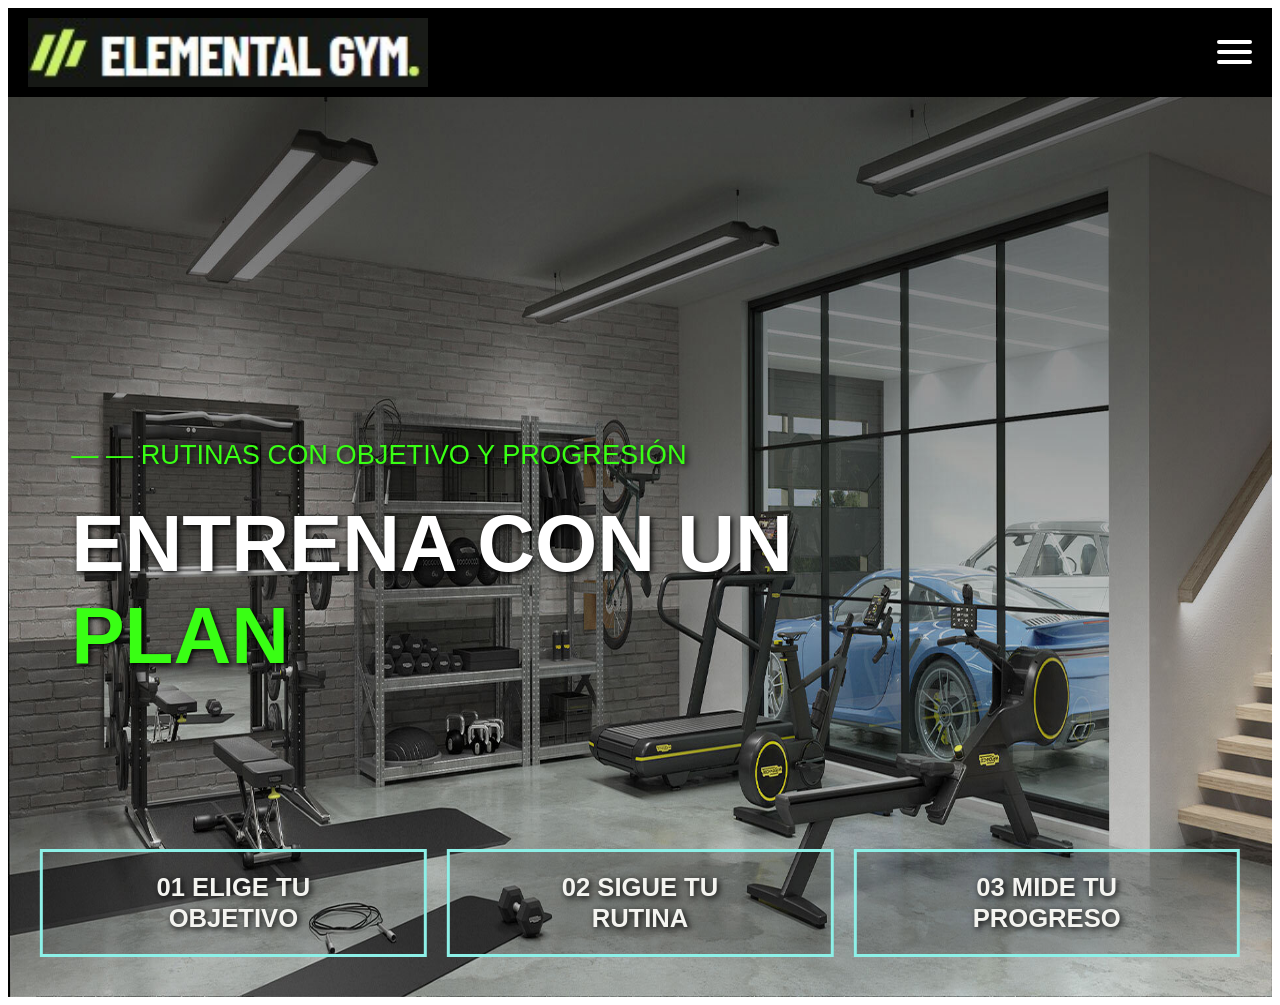
<file: Elemental Gym/html/index.html>
<!DOCTYPE html>
<html lang="es">
<head>
  <meta charset="UTF-8">
  <title>Elemental Gym</title>
  <link rel="stylesheet" href="../css/styles.css">
  <link rel="icon" href="/Elemental Gym/img/icono2.png"> 
</head>
<body>
  <header>
    
    <img src="../img/logo.jpg" alt="Logo Elemental Gym" class="logo">

    //barra de menu al poner span cada uno son lineas

    <div class="menu-icon">
      <span></span>
      <span></span>
      <span></span>
    </div>
  </header>
    <div class="banner">
    <img src="../img/fon-gym.jpg" alt="tipo fondo para rellenar" class="fondos">


   <div class="texto-banner">
    <p class="subtitulo">	—	— RUTINAS CON OBJETIVO Y PROGRESIÓN</p>
    <p class="linea-blanca">ENTRENA CON UN</p>
    <p class="linea-verde">PLAN</p>
  </div>
   <div class="pasos-texto">
        <div class="contenedor-apartados">
            <a href="../html/Paginas/objetivos.html" class="enlace-apartado">
                01 ELIGE TU<br>OBJETIVO
            </a>
            <a href="../html/Paginas/rutina.html" class="enlace-apartado">
                02 SIGUE TU<br>RUTINA
            </a>
            <a href="../html/Paginas/progreso.html" class="enlace-apartado">
                03 MIDE TU<br>PROGRESO
            </a>
        </div>
</div>

</body>
</html>
</file>
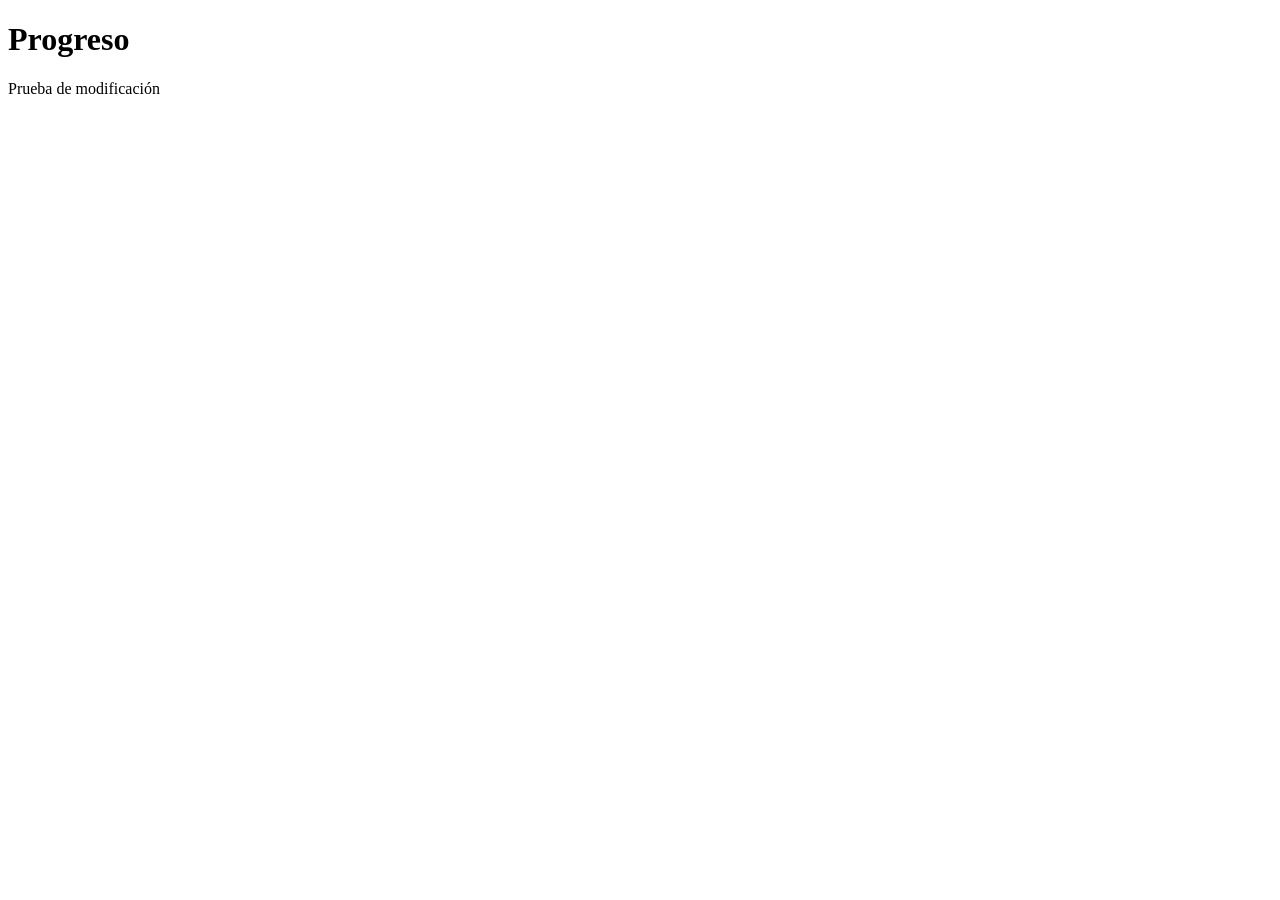
<file: Elemental Gym/html/Paginas/progreso.html>
<!DOCTYPE html>
<html lang="es">
<head>
    <meta charset="UTF-8">
    <meta name="viewport" content="width=device-width, initial-scale=1.0">
    <title>Progreso | Elemental Gym</title>
</head>
<body>
    <main>
        <h1>Progreso</h1>
        <p>Prueba de modificación</p>
    </main> 
</body>
</html>
</file>
<file: Elemental Gym/css/styles.css>
header {
  display: flex;
  justify-content: space-between; /* logo a la izquierda, menú a la derecha */
  align-items: center;
  background-color: #000;
  padding: 10px 20px;
}

.logo {
  width: 400px; 
}

.menu-icon {
  width: 35px;/*tamaño del menu */
  cursor: pointer;
}

.menu-icon span {
  display: block;
  height: 4px;
  background: white;
  margin: 6px 0; /*margen de espacio de cada linea del menu (3lineas*/
  border-radius: 2px;
}
.fondos {
  display: block;
  width: 100%;
  height: 100vh;/* ocupa toda la altura visible */
  
}



.texto-banner {
  position: absolute;
  top: 50%;                /* centrado vertical */
  left: 5%;                /* alineado a la izquierda */
  transform: translateY(-50%);
  font-family:Arial, Helvetica, sans-serif;
  text-shadow: 2px 2px 6px black;
}

.subtitulo {
  font-size: 1.7rem;
  font-weight: normal;
  margin: 2;
  color: #39FF14;        
}


.linea-blanca {
  font-size: 5rem;
  font-weight: bold;
  color: white;
  margin: 0;
}

.linea-verde {
  font-size: 5rem;
  font-weight: bold;
  color: #39FF14;       
  margin: 0;
}



.banner {
  position: relative;   /*  para que los recuadros se posicionen dentro */
  width: 100%;
  height: 100vh;        /* espacio de mi imagen para igualar los tamaños  */
}

.pasos-texto {
  position: absolute;
  bottom: 0%;                 
  left: 50%;
  transform: translateX(-50%);
  display: flex;
  width: 100%;
  padding: 0 5%;
  justify-content: space-between;
  align-items: center;
  font-family: Arial, Helvetica, sans-serif;
  font-weight: bold;
  color: white;
  text-shadow: 2px 2px 6px black;
}

.paso {
  flex: 1;
  text-align: center;

  /*mas grande  */
  font-size: 2.5rem;         
  padding: 25px 30px;       

  border: 7px solid #00BFFF; /* borde más grueso */
  border-radius: 10px;
  margin: 0 15px;            /* más espacio entre cuadros */
}

/* Contenedor para alinear los 3 recuadros en fila */
.contenedor-apartados {
    display: flex;
    justify-content: space-between;
    gap: 20px; /* Separación entre los recuadros */
    width: 100%;
    max-width: 1200px;
    margin: 40px auto;
}


.enlace-apartado {
    flex: 1; /* Permite que los tres recuadros tengan exactamente el mismo ancho */
    display: flex;
    justify-content: center;
    align-items: center;
    
    /* Diseño de bordes y fondo */
    border: 3px solid #8df0e7; /* Borde color cian/celeste */
    background-color: rgba(0, 0, 0, 0.2); /* Fondo ligeramente oscuro para resaltar el texto */
    padding: 20px 10px;
    
    /* Tipografía */
    color: #f4f4f0; /* Texto claro tirando a blanco roto */
    text-align: center;
    text-decoration: none;
    font-family: 'Arial', sans-serif;
    font-size: 1.6rem;
    font-weight: bold;
    line-height: 1.2;
    
    /* Efecto de transición para interactividad */
    transition: all 0.3s ease;
    cursor: pointer;
}

/* Efecto visual al pasar el cursor sobre los botones */
.enlace-apartado:hover {
    background-color: rgba(141, 240, 231, 0.15); /* Iluminación interna cian */
    box-shadow: 0 0 15px rgba(141, 240, 231, 0.4); /* Resplandor exterior */
    transform: translateY(-5px); /* Ligera elevación hacia arriba */
}
/* --- ESTILOS PARA LA PÁGINA DE RUTINAS --- */

.fondo-rutina {
    background-image: url('../img/fon-gym.jpg');
    background-size: cover;
    background-position: center;
    background-attachment: fixed;
    margin: 0;
    font-family: 'Arial', sans-serif;
}

.contenedor-principal {
    max-width: 1200px;
    margin: 0 auto;
    padding: 40px 20px;
    text-align: center;
}

.titulo-verde {
    color: #7ED957; /* Verde brillante similar a la palabra "PLAN" de tu inicio */
    font-size: 3rem;
    margin-bottom: 40px;
}

.texto-blanco {
    color: #ffffff;
}

/* Cuadrícula para las tarjetas de los días */
.grid-rutinas {
    display: flex;
    justify-content: space-between;
    gap: 30px;
    flex-wrap: wrap; /* Permite que pasen a la siguiente línea en pantallas pequeñas */
    margin-bottom: 50px;
}

.tarjeta-rutina {
    flex: 1;
    min-width: 300px;
    background-color: rgba(0, 0, 0, 0.6); /* Fondo oscuro semitransparente */
    border: 2px solid #8df0e7; /* Borde cian que usamos en los botones */
    padding: 25px;
    color: white;
    text-align: left;
}

.tarjeta-rutina h3 {
    color: #8df0e7;
    border-bottom: 1px solid rgba(141, 240, 231, 0.3);
    padding-bottom: 10px;
    margin-top: 0;
}

.lista-ejercicios {
    list-style-type: square;
    padding-left: 20px;
    line-height: 1.8;
    color: #e0e0e0;
}

/* Botones de acción */
.btn-completar {
    display: block;
    width: 100%;
    background-color: transparent;
    color: #8df0e7;
    border: 1px solid #8df0e7;
    padding: 10px;
    margin-top: 20px;
    cursor: pointer;
    font-weight: bold;
    transition: all 0.3s ease;
}

.btn-completar:hover {
    background-color: #8df0e7;
    color: #000;
}

.boton-volver {
    display: inline-block;
    color: white;
    text-decoration: none;
    border: 2px solid white;
    padding: 15px 30px;
    font-weight: bold;
    transition: 0.3s;
}

.boton-volver:hover {
    background-color: white;
    color: black;
}
</file>
